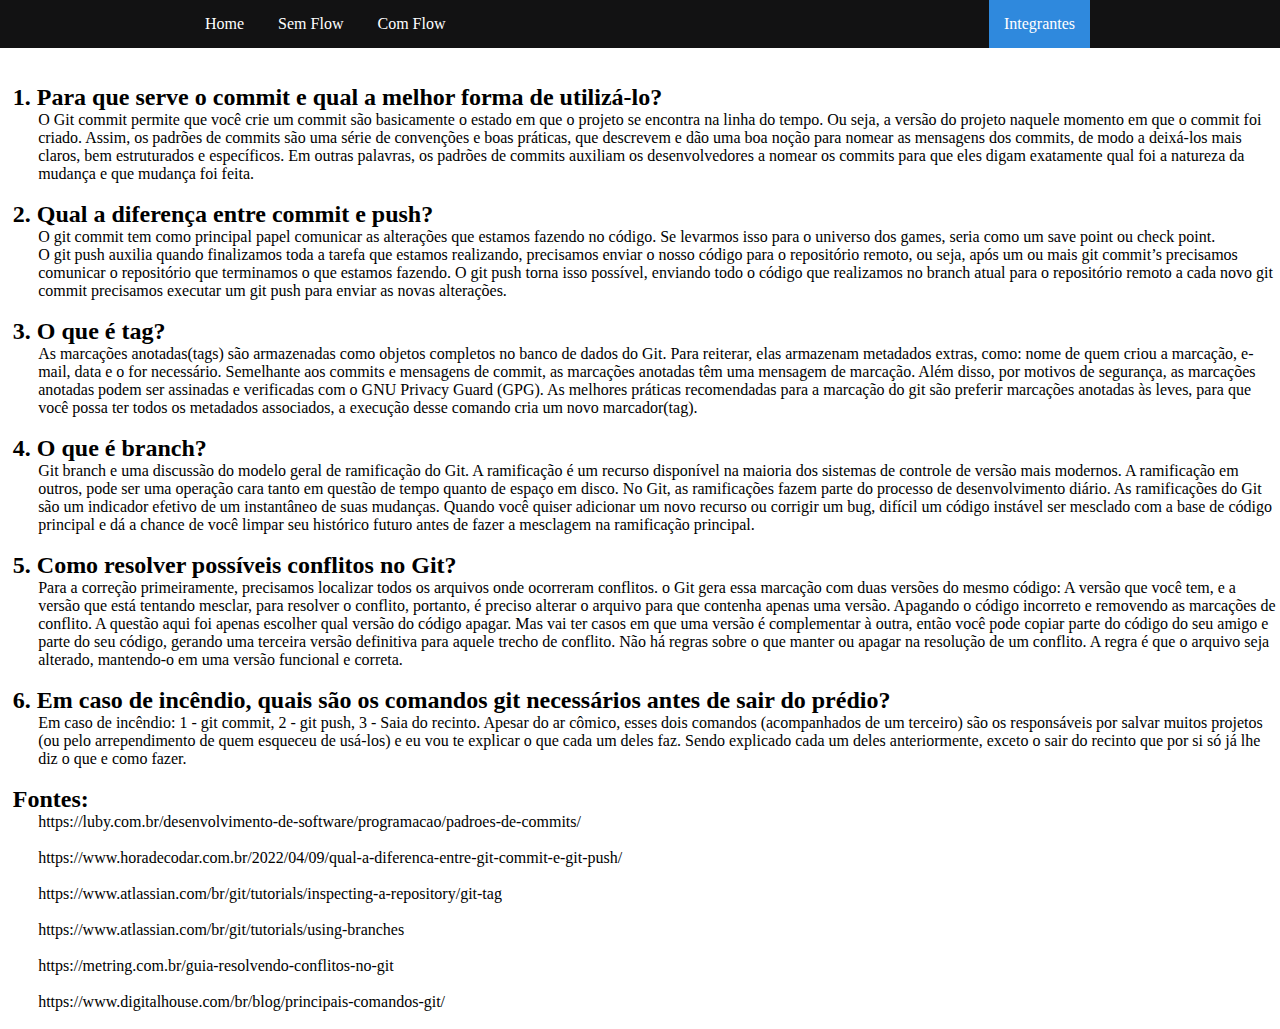
<file: Index.html>
<!DOCTYPE HTML>
<html lang="pt-br">
<head>
  <meta charset="UTF-8">
    <title>pagina-1</title>
    <link rel="stylesheet" type="text/css"  href="estilo.css" />
</head>

<body>

<nav id="menu">
  <ul>
    <li><a href="Index.html">Home</a></li>
    <li><a href="Sem_Flow.html">Sem Flow</a></li>
    <li><a href="Com_Flow.html">Com Flow</a></li>
    <li><a href="Integrantes.html">Integrantes</a></li>
  </ul>
</nav><br><br>

<nav id="texto">
  <h2>1. Para que serve o commit e qual a melhor forma de utilizá-lo?<br></h2>
  <p>O Git commit permite que você crie um commit são basicamente o estado em que o projeto se encontra na linha do tempo. Ou seja, a versão do projeto naquele momento em que o commit foi criado. Assim, os padrões de commits são uma série de convenções e boas práticas, que descrevem e dão uma boa noção para nomear as mensagens dos commits, de modo a deixá-los mais claros, bem estruturados e específicos. Em outras palavras, os padrões de commits auxiliam os desenvolvedores a nomear os commits para que eles digam exatamente qual foi a natureza da mudança e que mudança foi feita.<br><br></p> 
    
  <h2>2. Qual a diferença entre commit e push?<br></h2>
  <p>O git commit tem como principal papel comunicar as alterações que estamos fazendo no código. Se levarmos isso para o universo dos games, seria como um save point ou check point.</p>
  <p>O git push auxilia quando finalizamos toda a tarefa que estamos realizando, precisamos enviar o nosso código para o repositório remoto, ou seja, após um ou mais git commit’s precisamos comunicar o repositório que terminamos o que estamos fazendo. O git push torna isso possível, enviando todo o código que realizamos no branch atual para o repositório remoto a cada novo git commit precisamos executar um git push para enviar as novas alterações.<br><br></p>
    
  <h2>3. O que é tag?<br></h2>
  <p>As marcações anotadas(tags) são armazenadas como objetos completos no banco de dados do Git. Para reiterar, elas armazenam metadados extras, como: nome de quem criou a marcação, e-mail, data e o for necessário. Semelhante aos commits e mensagens de commit, as marcações anotadas têm uma mensagem de marcação. Além disso, por motivos de segurança, as marcações anotadas podem ser assinadas e verificadas com o GNU Privacy Guard (GPG). As melhores práticas recomendadas para a marcação do git são preferir marcações anotadas às leves, para que você possa ter todos os metadados associados, a execução desse comando cria um novo marcador(tag).<br><br></p>
    
  <h2>4. O que é branch?<br></h2>
  <p>Git branch e uma discussão do modelo geral de ramificação do Git. A ramificação é um recurso disponível na maioria dos sistemas de controle de versão mais modernos. A ramificação em outros, pode ser uma operação cara tanto em questão de tempo quanto de espaço em disco. No Git, as ramificações fazem parte do processo de desenvolvimento diário. As ramificações do Git são um indicador efetivo de um instantâneo de suas mudanças. Quando você quiser adicionar um novo recurso ou corrigir um bug, difícil um código instável ser mesclado com a base de código principal e dá a chance de você limpar seu histórico futuro antes de fazer a mesclagem na ramificação principal.<br><br></p>
    
  <h2>5. Como resolver possíveis conflitos no Git?<br></h2>
  <p>Para a correção primeiramente, precisamos localizar todos os arquivos onde ocorreram conflitos. o Git gera essa marcação com duas versões do mesmo código: A versão que você tem, e a versão que está tentando mesclar, para resolver o conflito, portanto, é preciso alterar o arquivo para que contenha apenas uma versão. Apagando o código incorreto e removendo as marcações de conflito. A questão aqui foi apenas escolher qual versão do código apagar. Mas vai ter casos em que uma versão é complementar à outra, então você pode copiar parte do código do seu amigo e parte do seu código, gerando uma terceira versão definitiva para aquele trecho de conflito. Não há regras sobre o que manter ou apagar na resolução de um conflito. A regra é que o arquivo seja alterado, mantendo-o em uma versão funcional e correta.<br><br></p>
    
  <h2>6. Em caso de incêndio, quais são os comandos git necessários antes de sair do prédio?<br></h2>
  <p>Em caso de incêndio: 1 - git commit, 2 - git push, 3 - Saia do recinto. Apesar do ar cômico, esses dois comandos (acompanhados de um terceiro) são os responsáveis por salvar muitos projetos (ou pelo arrependimento de quem esqueceu de usá-los) e eu vou te explicar o que cada um deles faz.  Sendo explicado cada um deles anteriormente, exceto o sair do recinto que por si só já lhe diz o que e como fazer.<br><br></p>
    
    
  <h2>Fontes:<br></h2>
  <p>https://luby.com.br/desenvolvimento-de-software/programacao/padroes-de-commits/<br><br></p>

  <p>https://www.horadecodar.com.br/2022/04/09/qual-a-diferenca-entre-git-commit-e-git-push/<br><br></p>

  <p>https://www.atlassian.com/br/git/tutorials/inspecting-a-repository/git-tag<br><br></p>

  <p>https://www.atlassian.com/br/git/tutorials/using-branches<br><br></p>

  <p>https://metring.com.br/guia-resolvendo-conflitos-no-git<br><br></p>

  <p>https://www.digitalhouse.com/br/blog/principais-comandos-git/</p><br>
</nav>

</body>

</html>
</file>
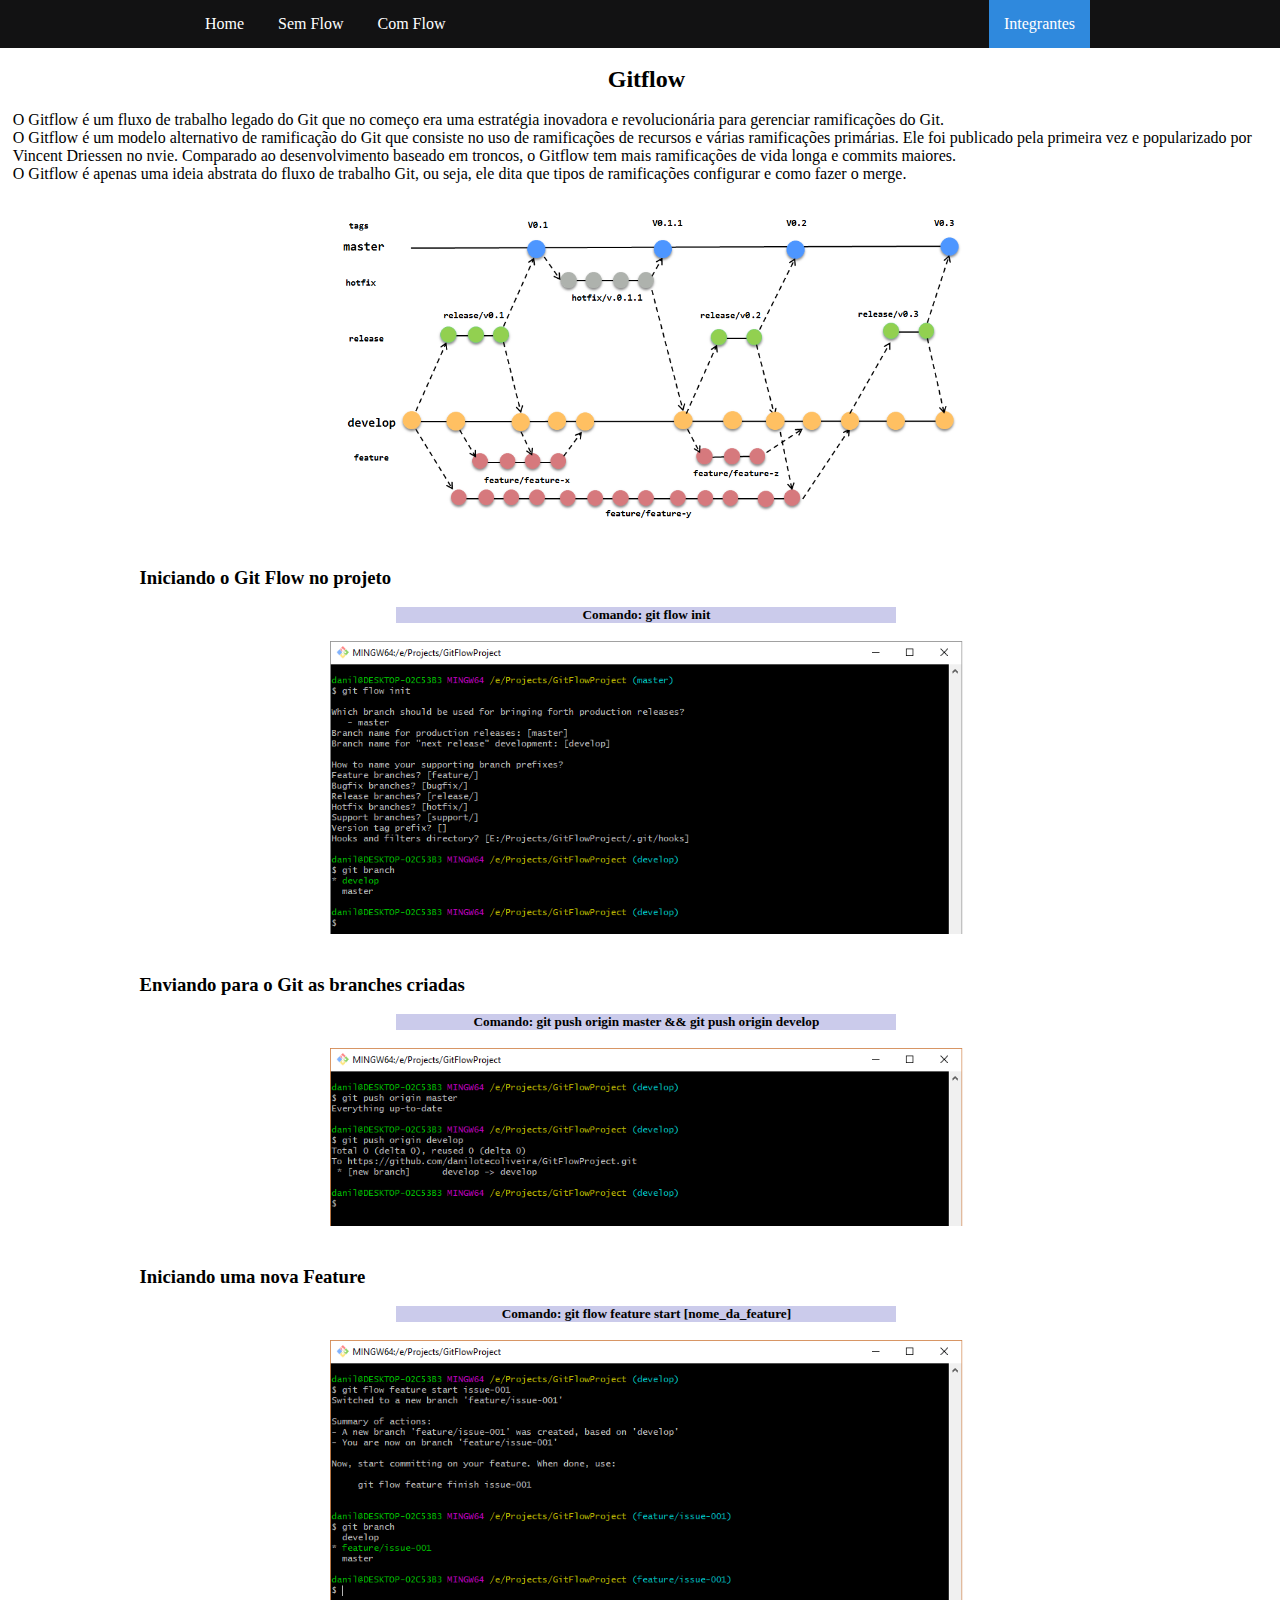
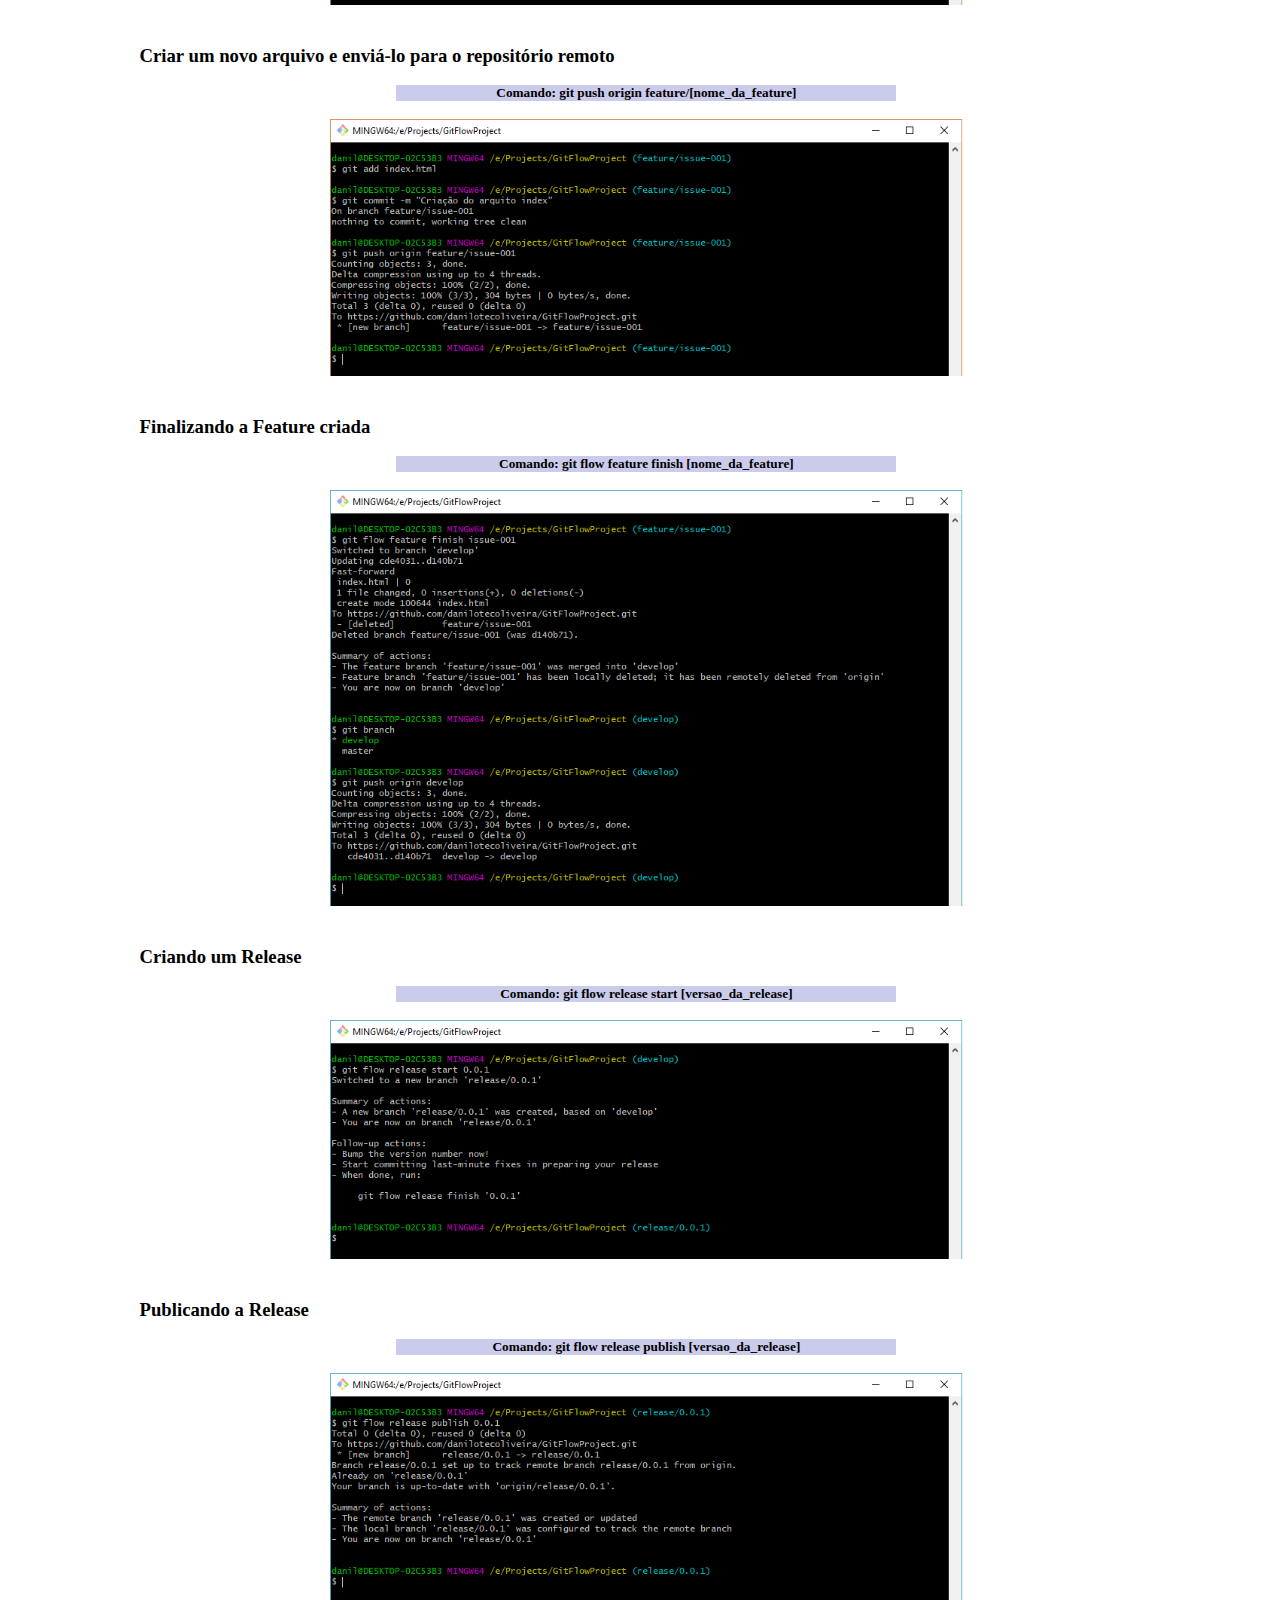
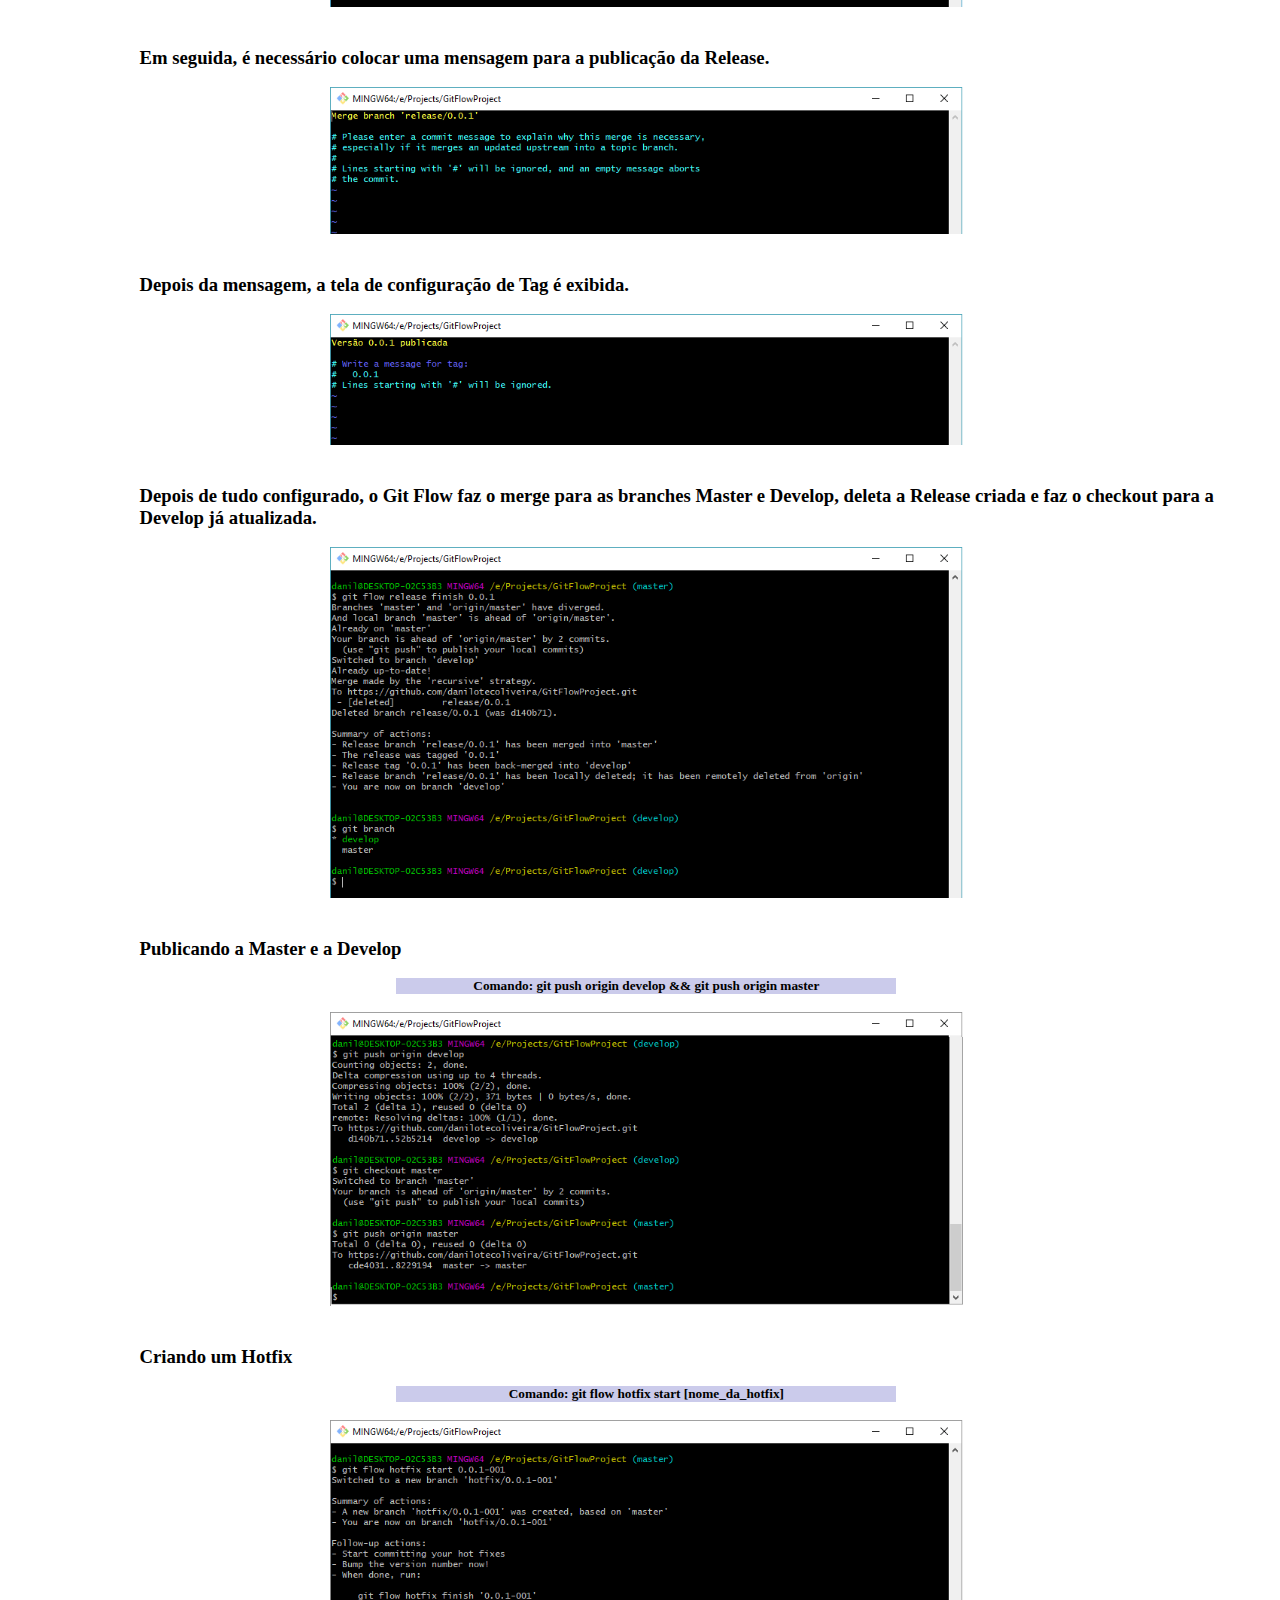
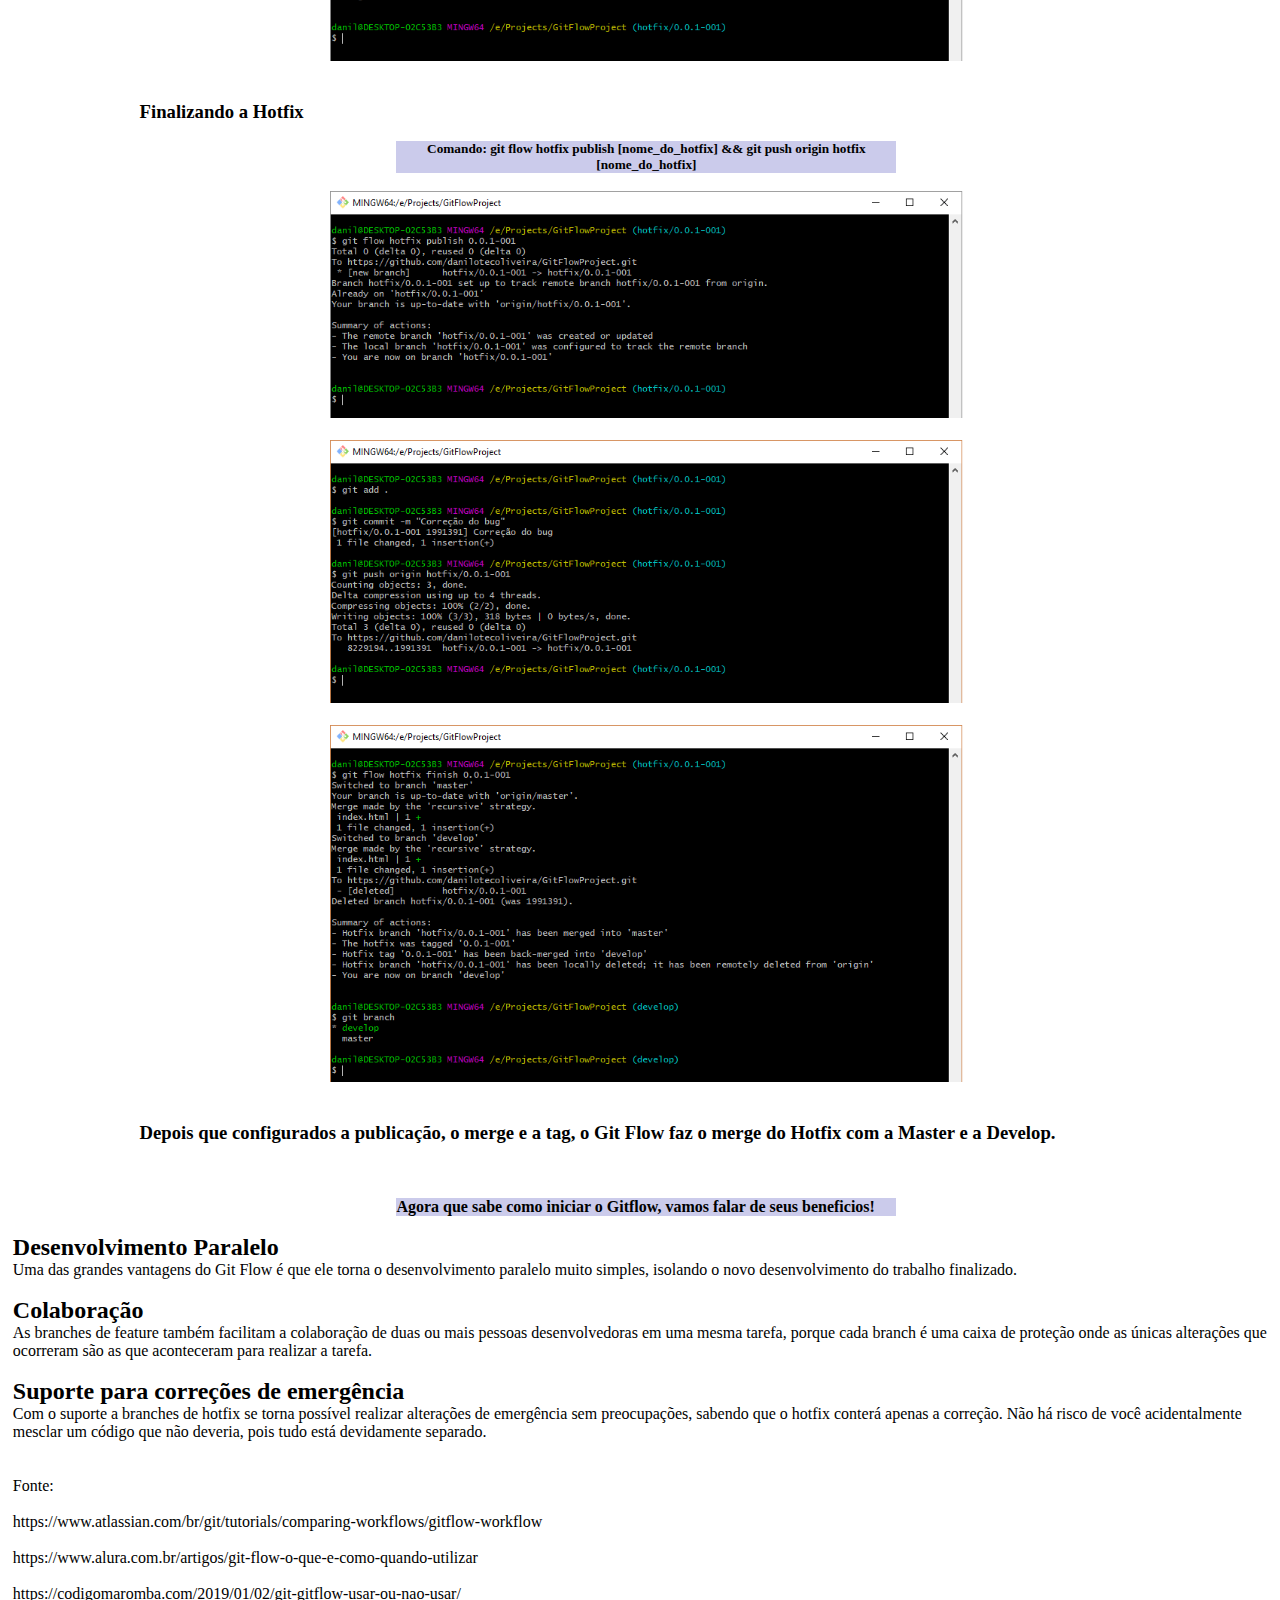
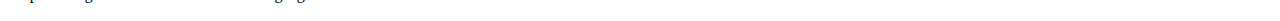
<file: Com_Flow.html>
<!DOCTYPE HTML>
<html lang="pt-br">
<head>
  <meta charset="UTF-8">
    <title>pagina-3</title>
    <link rel="stylesheet" type="text/css"  href="estilo.css" />
</head>

<body>
<nav id="menu">
    <ul>
        <li><a href="Index.html">Home</a></li>
        <li><a href="Sem_Flow.html">Sem Flow</a></li>
        <li><a href="Com_Flow.html">Com Flow</a></li>
        <li><a href="Integrantes.html">Integrantes</a></li>
    </ul>
</nav>
    
<br>

<nav id="fundo">
    <Center><h2>Gitflow</h2></Center><br>
    <p>O Gitflow é um fluxo de trabalho legado do Git que no começo era uma estratégia inovadora e revolucionária para gerenciar ramificações do Git.</p>
    <p>O Gitflow é um modelo alternativo de ramificação do Git que consiste no uso de ramificações de recursos e várias ramificações primárias. Ele foi publicado pela primeira vez e popularizado por Vincent Driessen no nvie. Comparado ao desenvolvimento baseado em troncos, o Gitflow tem mais ramificações de vida longa e commits maiores.</p>
    <P>O Gitflow é apenas uma ideia abstrata do fluxo de trabalho Git, ou seja, ele dita que tipos de ramificações configurar e como fazer o merge. </P><br>
    <center><img src="img/gitflow.jpg" width="50%" height="50%"></center><br><br>
    <h3>Iniciando o Git Flow no projeto</h3><br>
    <center><h5>Comando: git flow init</h5></center><br>
    <center><img src="img/1.png" width="50%" height="50%"></center><br><br>
    
    <h3>Enviando para o Git as branches criadas</h3><br>
    <center><h5>Comando: git push origin master && git push origin develop</h5></center><br>
    <center><img src="img/2.png" width="50%" height="50%"></center><br><br>

    <h3>Iniciando uma nova Feature</h3><br>
    <center><h5>Comando: git flow feature start [nome_da_feature]</h5></center><br>
    <center><img src="img/3.png" width="50%" height="50%"></center><br><br>

    <h3>Criar um novo arquivo e enviá-lo para o repositório remoto</h3><br>
    <center><h5>Comando: git push origin feature/[nome_da_feature]</h5></center><br>
    <center><img src="img/4.png" width="50%" height="50%"></center><br><br>

    <h3>Finalizando a Feature criada</h3><br>
    <center><h5>Comando: git flow feature finish [nome_da_feature]</h5></center><br>
    <center><img src="img/5.png" width="50%" height="50%"></center><br><br>

    <h3>Criando um Release</h3><br>
    <center><h5>Comando: git flow release start [versao_da_release]</h5></center><br>
    <center><img src="img/6.png" width="50%" height="50%"></center><br><br>

    <h3>Publicando a Release</h3><br>
    <center><h5>Comando: git flow release publish [versao_da_release]</h5></center><br>
    <center><img src="img/7.png" width="50%" height="50%"></center><br><br>

    <h3>Em seguida, é necessário colocar uma mensagem para a publicação da Release.</h3><br>
    <center><img src="img/8.png" width="50%" height="50%"></center><br><br>

    <h3>Depois da mensagem, a tela de configuração de Tag é exibida.</h3><br>
    <center><img src="img/9.png" width="50%" height="50%"></center><br><br>

    <h3>Depois de tudo configurado, o Git Flow faz o merge para as branches Master e Develop, deleta a Release criada e faz o checkout para a Develop já atualizada.</h3><br>
    <center><img src="img/10.png" width="50%" height="50%"></center><br><br>

    <h3>Publicando a Master e a Develop</h3><br>
    <center><h5>Comando: git push origin develop && git push origin master</h5></center><br>
    <center><img src="img/11.png" width="50%" height="50%"></center><br><br>

    <h3>Criando um Hotfix</h3><br>
    <center><h5>Comando: git flow hotfix start [nome_da_hotfix]</h5></center><br>
    <center><img src="img/12.png" width="50%" height="50%"></center><br><br>

    <h3>Finalizando a Hotfix</h3><br>
    <center><h5>Comando: git flow hotfix publish [nome_do_hotfix] && git push origin hotfix [nome_do_hotfix]</h5></center><br>
    <center><img src="img/13.png" width="50%" height="50%"></center><br>
    <center><img src="img/14.png" width="50%" height="50%"></center><br>
    <center><img src="img/15.png" width="50%" height="50%"></center><br><br>
    <h3>Depois que configurados a publicação, o merge e a tag, o Git Flow faz o merge do Hotfix com a Master e a Develop.</h3><br><br><br>

    
    <h4>Agora que sabe como iniciar o Gitflow, vamos falar de seus beneficios!</h4><br>
    <h2>Desenvolvimento Paralelo</h2>
    <p>Uma das grandes vantagens do Git Flow é que ele torna o desenvolvimento paralelo muito simples, isolando o novo desenvolvimento do trabalho finalizado.</p><br>
    <h2>Colaboração</h2>
    <p>As branches de feature também facilitam a colaboração de duas ou mais pessoas desenvolvedoras em uma mesma tarefa, porque cada branch é uma caixa de proteção onde as únicas alterações que ocorreram são as que aconteceram para realizar a tarefa.</p><br>
    <h2>Suporte para correções de emergência</h2>
    <p>Com o suporte a branches de hotfix se torna possível realizar alterações de emergência sem preocupações, sabendo que o hotfix conterá apenas a correção. Não há risco de você acidentalmente mesclar um código que não deveria, pois tudo está devidamente separado.</p><br><br>


    <P>Fonte:</P><br>
    <p>https://www.atlassian.com/br/git/tutorials/comparing-workflows/gitflow-workflow</p><br>
    <P>https://www.alura.com.br/artigos/git-flow-o-que-e-como-quando-utilizar</P><br>
    <P>https://codigomaromba.com/2019/01/02/git-gitflow-usar-ou-nao-usar/</P><br>
</nav>

</body>

</html>
</file>
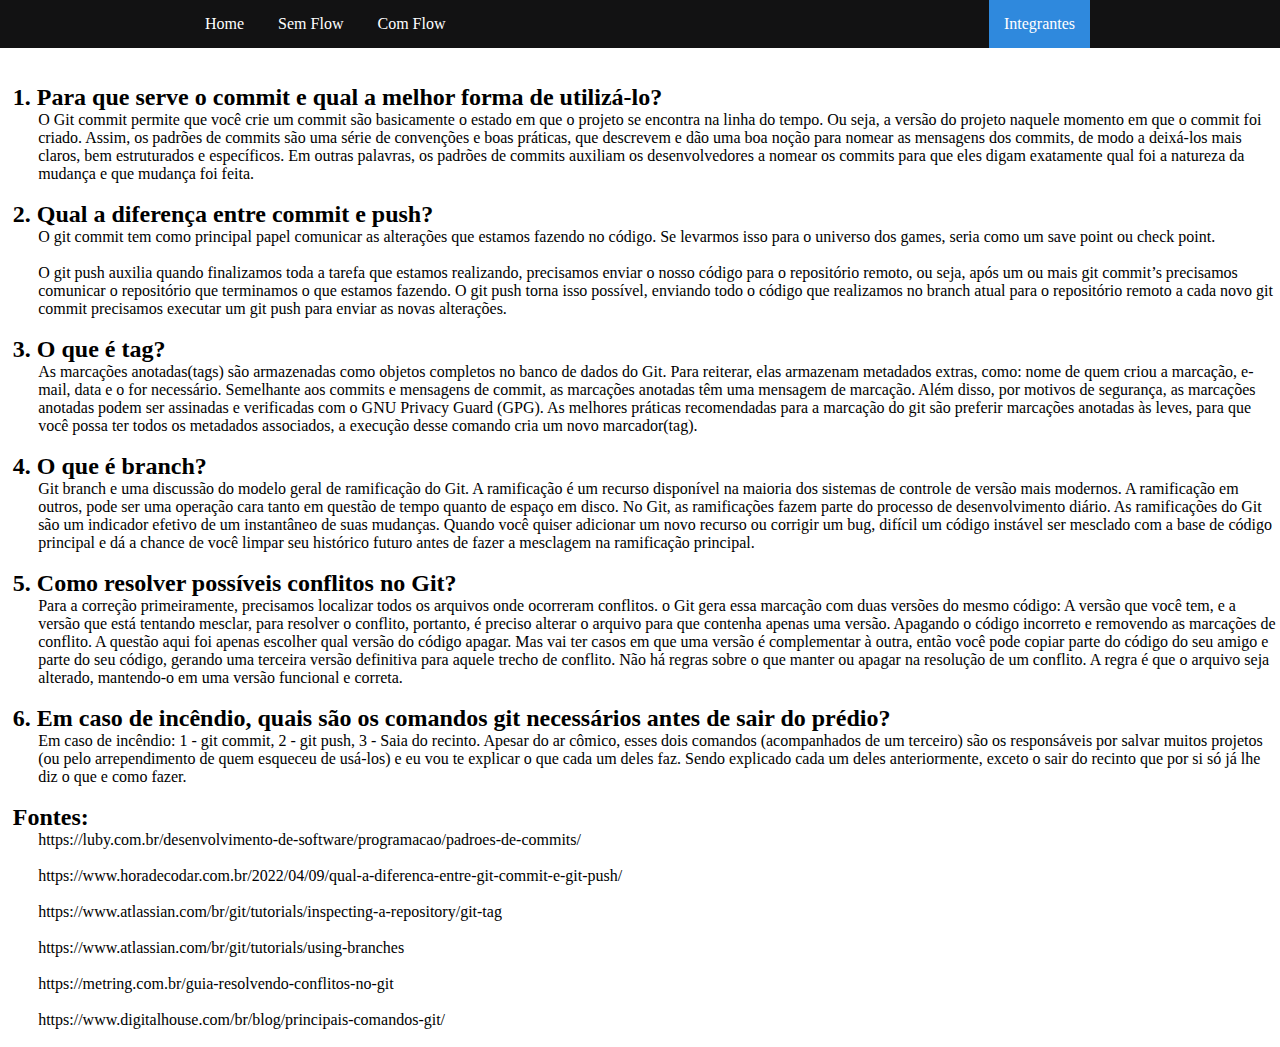
<file: Indesx.html>
<!DOCTYPE HTML>
<html lang="pt-br">
<head>
  <meta charset="UTF-8">
    <title>pagina-1</title>
    <link rel="stylesheet" type="text/css"  href="estilo.css" />
</head>

<body>

<nav id="menu">
  <ul>
    <li><a href="Indesx.html">Home</a></li>
    <li><a href="Sem_Flow.html">Sem Flow</a></li>
    <li><a href="Com_Flow.html">Com Flow</a></li>
    <li><a href="Integrantes.html">Integrantes</a></li>
  </ul>
</nav><br><br>

<nav id="texto">
  <h2>1. Para que serve o commit e qual a melhor forma de utilizá-lo?<br></h2>
  <p>O Git commit permite que você crie um commit são basicamente o estado em que o projeto se encontra na linha do tempo. Ou seja, a versão do projeto naquele momento em que o commit foi criado. Assim, os padrões de commits são uma série de convenções e boas práticas, que descrevem e dão uma boa noção para nomear as mensagens dos commits, de modo a deixá-los mais claros, bem estruturados e específicos. Em outras palavras, os padrões de commits auxiliam os desenvolvedores a nomear os commits para que eles digam exatamente qual foi a natureza da mudança e que mudança foi feita.<br><br></p> 
    
  <h2>2. Qual a diferença entre commit e push?<br></h2>
  <p>O git commit tem como principal papel comunicar as alterações que estamos fazendo no código. Se levarmos isso para o universo dos games, seria como um save point ou check point.</p>
  <p><br>O git push auxilia quando finalizamos toda a tarefa que estamos realizando, precisamos enviar o nosso código para o repositório remoto, ou seja, após um ou mais git commit’s precisamos comunicar o repositório que terminamos o que estamos fazendo. O git push torna isso possível, enviando todo o código que realizamos no branch atual para o repositório remoto a cada novo git commit precisamos executar um git push para enviar as novas alterações.<br><br></p>
    
  <h2>3. O que é tag?<br></h2>
  <p>As marcações anotadas(tags) são armazenadas como objetos completos no banco de dados do Git. Para reiterar, elas armazenam metadados extras, como: nome de quem criou a marcação, e-mail, data e o for necessário. Semelhante aos commits e mensagens de commit, as marcações anotadas têm uma mensagem de marcação. Além disso, por motivos de segurança, as marcações anotadas podem ser assinadas e verificadas com o GNU Privacy Guard (GPG). As melhores práticas recomendadas para a marcação do git são preferir marcações anotadas às leves, para que você possa ter todos os metadados associados, a execução desse comando cria um novo marcador(tag).<br><br></p>
    
  <h2>4. O que é branch?<br></h2>
  <p>Git branch e uma discussão do modelo geral de ramificação do Git. A ramificação é um recurso disponível na maioria dos sistemas de controle de versão mais modernos. A ramificação em outros, pode ser uma operação cara tanto em questão de tempo quanto de espaço em disco. No Git, as ramificações fazem parte do processo de desenvolvimento diário. As ramificações do Git são um indicador efetivo de um instantâneo de suas mudanças. Quando você quiser adicionar um novo recurso ou corrigir um bug, difícil um código instável ser mesclado com a base de código principal e dá a chance de você limpar seu histórico futuro antes de fazer a mesclagem na ramificação principal.<br><br></p>
    
  <h2>5. Como resolver possíveis conflitos no Git?<br></h2>
  <p>Para a correção primeiramente, precisamos localizar todos os arquivos onde ocorreram conflitos. o Git gera essa marcação com duas versões do mesmo código: A versão que você tem, e a versão que está tentando mesclar, para resolver o conflito, portanto, é preciso alterar o arquivo para que contenha apenas uma versão. Apagando o código incorreto e removendo as marcações de conflito. A questão aqui foi apenas escolher qual versão do código apagar. Mas vai ter casos em que uma versão é complementar à outra, então você pode copiar parte do código do seu amigo e parte do seu código, gerando uma terceira versão definitiva para aquele trecho de conflito. Não há regras sobre o que manter ou apagar na resolução de um conflito. A regra é que o arquivo seja alterado, mantendo-o em uma versão funcional e correta.<br><br></p>
    
  <h2>6. Em caso de incêndio, quais são os comandos git necessários antes de sair do prédio?<br></h2>
  <p>Em caso de incêndio: 1 - git commit, 2 - git push, 3 - Saia do recinto. Apesar do ar cômico, esses dois comandos (acompanhados de um terceiro) são os responsáveis por salvar muitos projetos (ou pelo arrependimento de quem esqueceu de usá-los) e eu vou te explicar o que cada um deles faz.  Sendo explicado cada um deles anteriormente, exceto o sair do recinto que por si só já lhe diz o que e como fazer.<br><br></p>
    
    
  <h2>Fontes:<br></h2>
  <p>https://luby.com.br/desenvolvimento-de-software/programacao/padroes-de-commits/<br><br></p>

  <p>https://www.horadecodar.com.br/2022/04/09/qual-a-diferenca-entre-git-commit-e-git-push/<br><br></p>

  <p>https://www.atlassian.com/br/git/tutorials/inspecting-a-repository/git-tag<br><br></p>

  <p>https://www.atlassian.com/br/git/tutorials/using-branches<br><br></p>

  <p>https://metring.com.br/guia-resolvendo-conflitos-no-git<br><br></p>

  <p>https://www.digitalhouse.com/br/blog/principais-comandos-git/</p><br>
</nav>

</body>

</html>
</file>
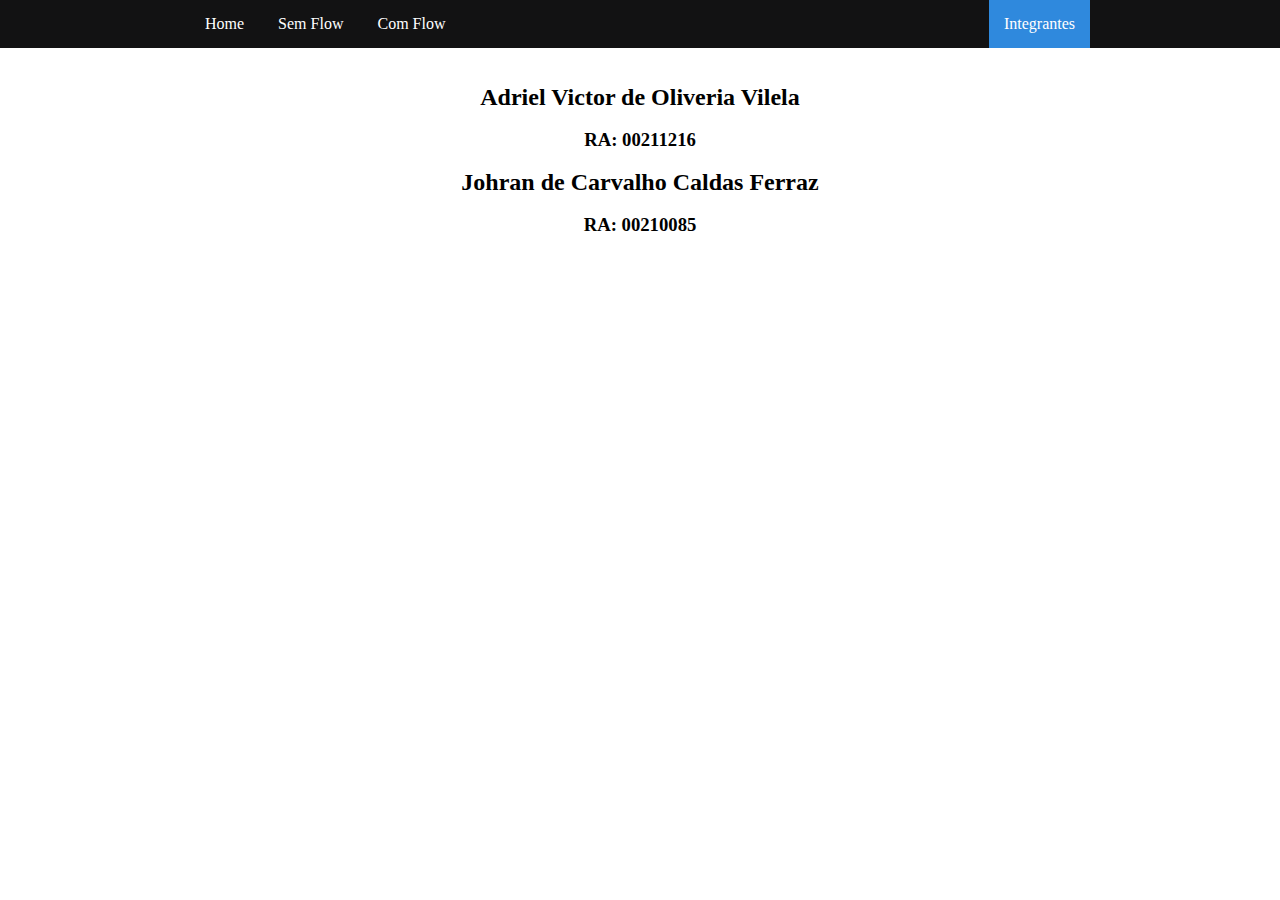
<file: Integrantes.html>
<!DOCTYPE HTML>
<html lang="pt-br">
<head>
  <meta charset="UTF-8">
    <title>pagina-4</title>
    <link rel="stylesheet" type="text/css"  href="estilo.css" />
</head>

<body>

<nav id="menu">
    <ul>
        <li><a href="Index.html">Home</a></li>
        <li><a href="Sem_Flow.html">Sem Flow</a></li>
        <li><a href="Com_Flow.html">Com Flow</a></li>
        <li><a href="Integrantes.html">Integrantes</a></li>
    </ul>
</nav>

<br><br>

    <center><h2>Adriel Victor de Oliveria Vilela</h2></center><br>
    <center><h3>RA: 00211216</h3></center><br>
    <center><h2>Johran de Carvalho Caldas Ferraz</h2></center><br>
    <center><h3>RA: 00210085</h3></center>
        
</body>

</html>
</file>
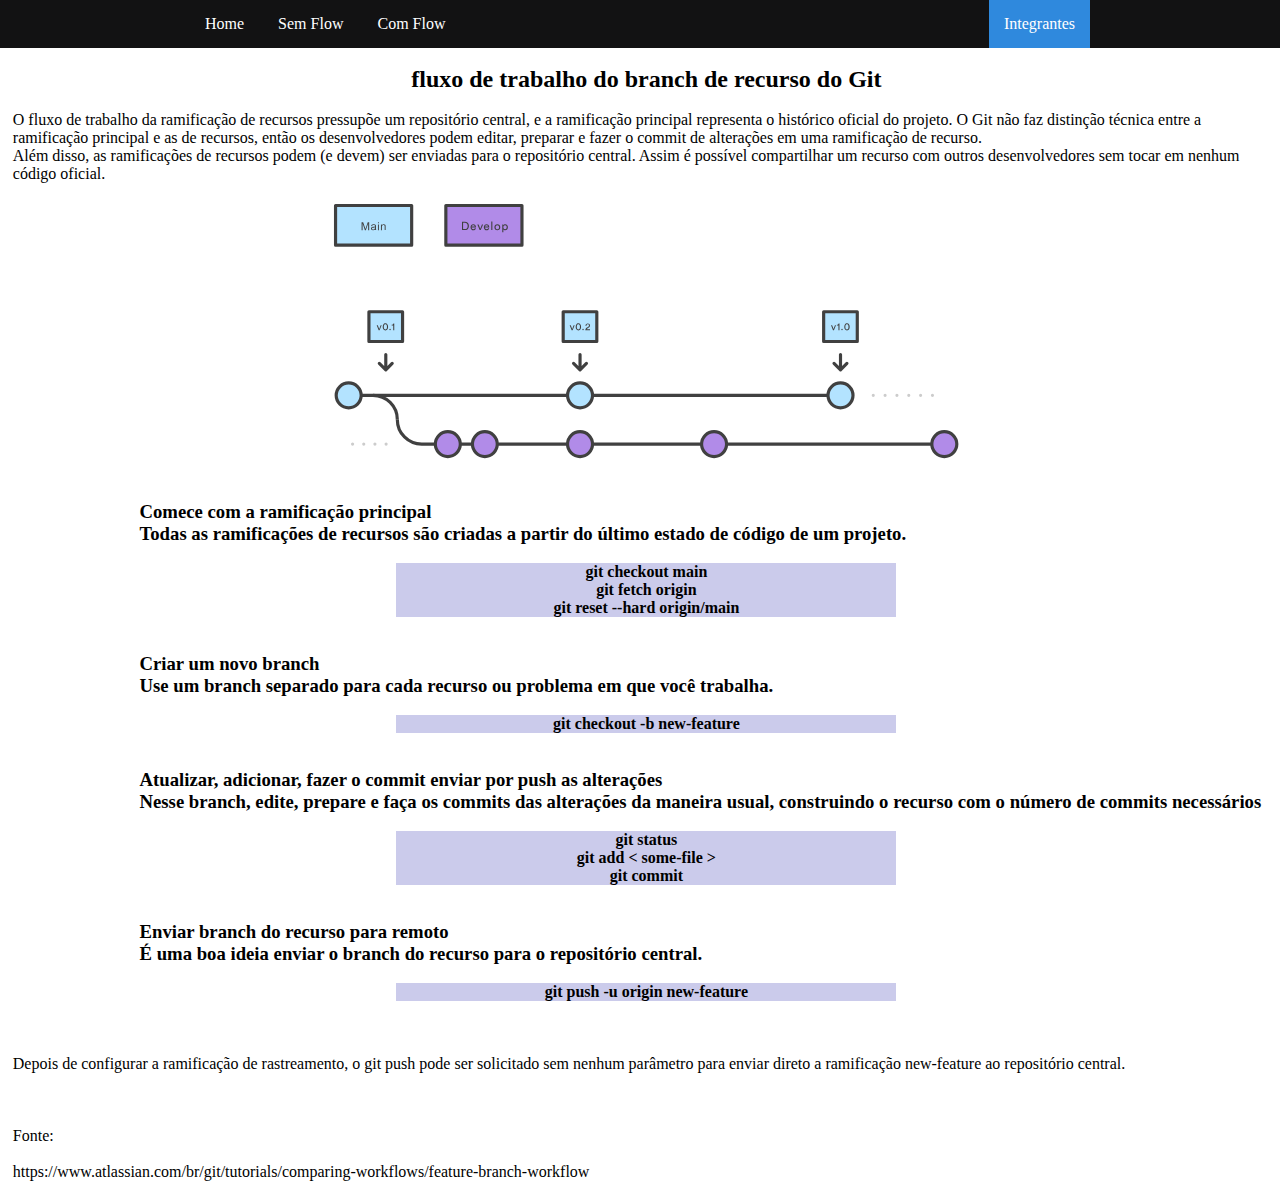
<file: Sem_Flow.html>
<!DOCTYPE HTML>
<html lang="pt-br">
<head>
  <meta charset="UTF-8">
    <title>pagina-2</title>
    <link rel="stylesheet" type="text/css"  href="estilo.css" />
</head>

<body>
<nav id="menu">
    <ul>
        <li><a href="Index.html">Home</a></li>
        <li><a href="Sem_Flow.html">Sem Flow</a></li>
        <li><a href="Com_Flow.html">Com Flow</a></li>
        <li><a href="Integrantes.html">Integrantes</a></li>
    </ul>
</nav>

<nav id="fundo">
    <br><Center><h2>fluxo de trabalho do branch de recurso do Git</h2></Center><br>
    <p>O fluxo de trabalho da ramificação de recursos pressupõe um repositório central, e a ramificação principal representa o histórico oficial do projeto. O Git não faz distinção técnica entre a ramificação principal e as de recursos, então os desenvolvedores podem editar, preparar e fazer o commit de alterações em uma ramificação de recurso.</p>
    <p>Além disso, as ramificações de recursos podem (e devem) ser enviadas para o repositório central. Assim é possível compartilhar um recurso com outros desenvolvedores sem tocar em nenhum código oficial.</p><br>    
    <center><img src="img/img.jpg.svg" width="50%" height="50%"></center><br><br>

    <h3>Comece com a ramificação principal</h3>
    <h3>Todas as ramificações de recursos são criadas a partir do último estado de código de um projeto.</h3><br>
    <center><h4>git checkout main</h4></center>
    <center><h4>git fetch origin</h4></center>
    <center><h4>git reset --hard origin/main</h4></center><br><br>

    <h3>Criar um novo branch</h3>
    <h3>Use um branch separado para cada recurso ou problema em que você trabalha.</h3><br>
    <center><h4>git checkout -b new-feature</h4></center><br><br>
    

    <h3>Atualizar, adicionar, fazer o commit enviar por push as alterações</h3>
    <h3>Nesse branch, edite, prepare e faça os commits das alterações da maneira usual, construindo o recurso com o número de commits necessários</h3><br>
    <center><h4>git status</h4></center>
    <center><h4>git add < some-file ></h4></center>
    <center><h4>git commit</h4></center><br><br>


    <h3>Enviar branch do recurso para remoto</h3>
    <h3>É uma boa ideia enviar o branch do recurso para o repositório central.</h3><br>
    <center><h4>git push -u origin new-feature</h4></center><br><br><br>
    

    <p>Depois de configurar a ramificação de rastreamento, o git push pode ser solicitado sem nenhum parâmetro para enviar direto a ramificação new-feature ao repositório central.</p>
    <br><br><br>
    

    <P>Fonte:</P><br>
    <P>https://www.atlassian.com/br/git/tutorials/comparing-workflows/feature-branch-workflow</P><br>
</nav>


</body>

</html>
</file>
<file: estilo.css>
*{
    margin: 0 auto;
    padding: 0;
    box-sizing: border-box;
}

#menu{
    background-color: rgb(18, 18, 19);
}

#menu ul{
    max-width: 900px;
    list-style: none;
    padding: 0;
    background-color: rgb(18, 18, 19);
}

#menu ul li{
    display: inline;
}

#menu ul li a{
    color: white;
    text-decoration: none;
    padding: 15px;
    display: inline-block;
}

#menu ul li a:hover{
    background-color: rgb(47, 137, 221);

}

#menu ul li:last-child a{
    float: right;
    background-color: rgb(47, 137, 221);
}

#texto{
    margin-left: 1%;
}

#texto p{
    margin-left: 2%;
}

#fundo h5{
    background-color: rgb(203, 203, 235);
    max-width: 500px;
}

#fundo {
    margin-left: 1%;
}

#fundo h3{
    margin-left: 10%;
}

#fundo h4{
    background-color: rgb(203, 203, 235);
    max-width: 500px;
}
</file>
